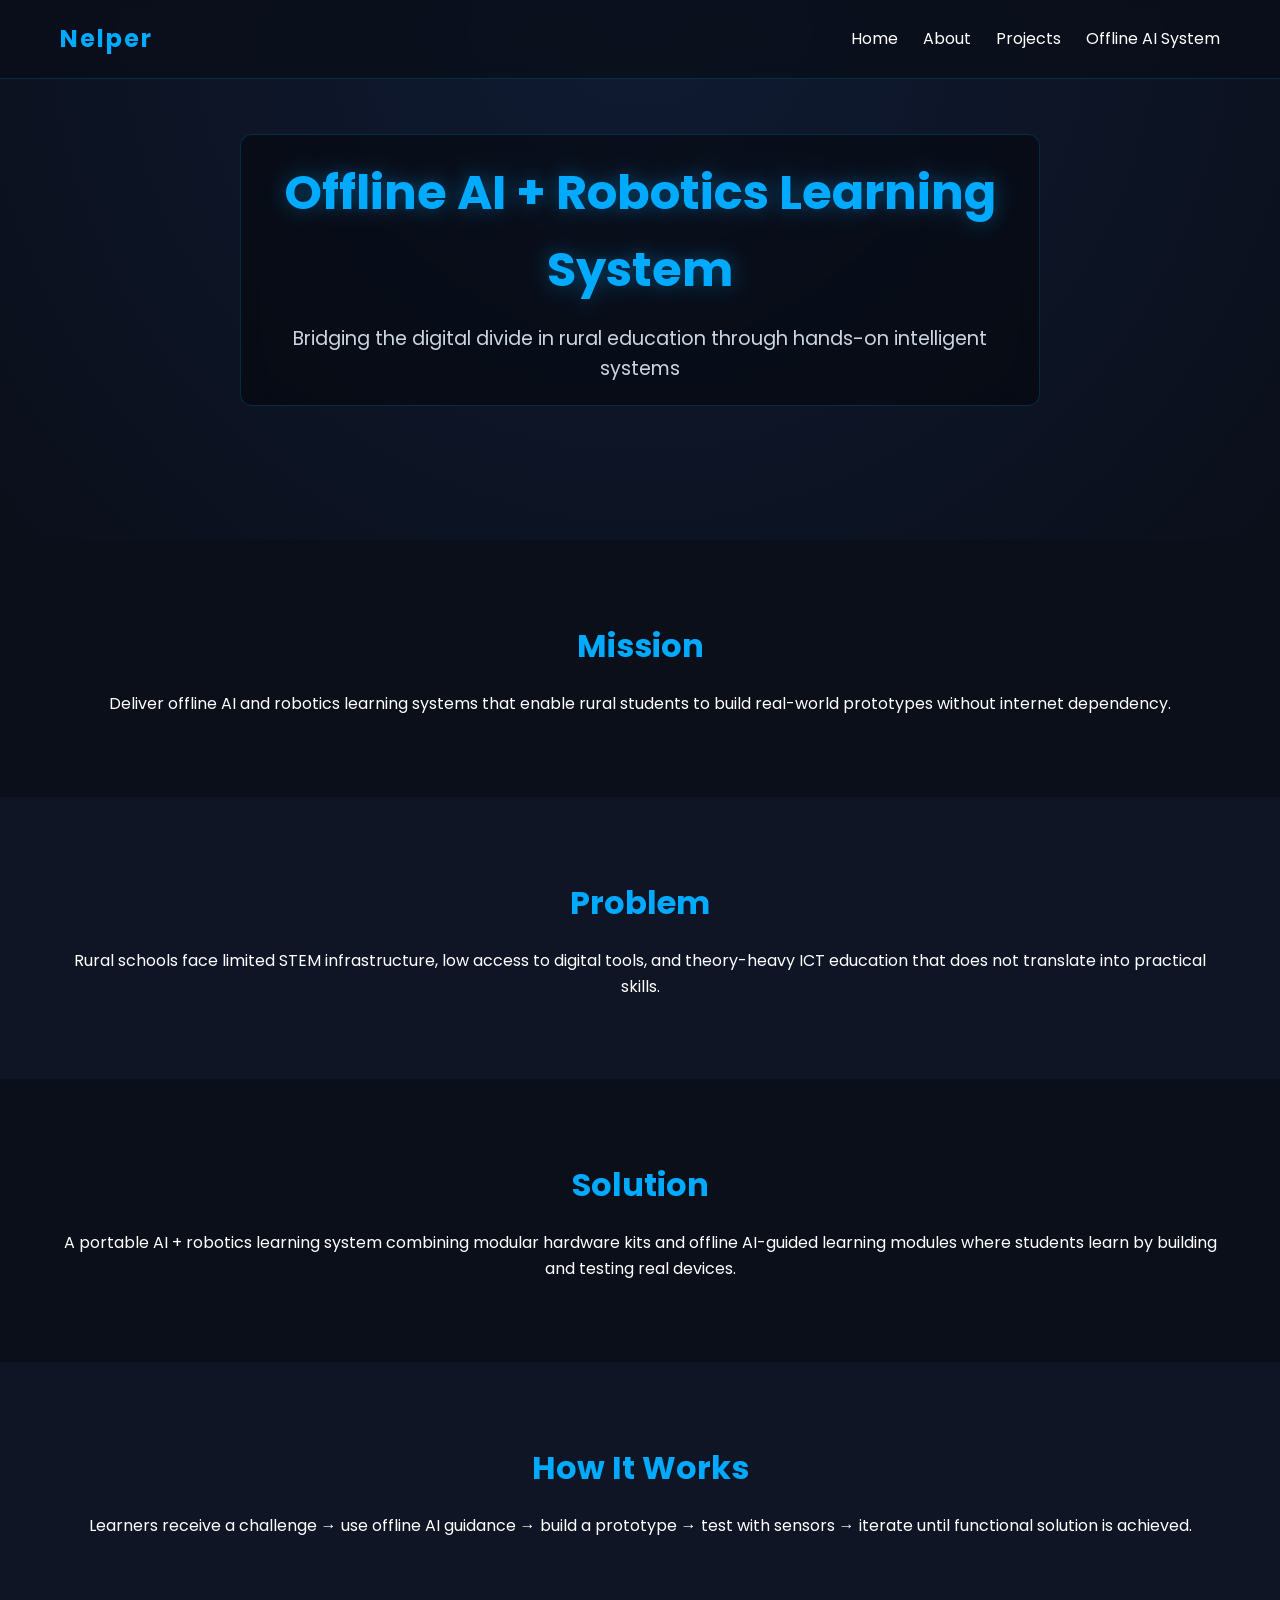
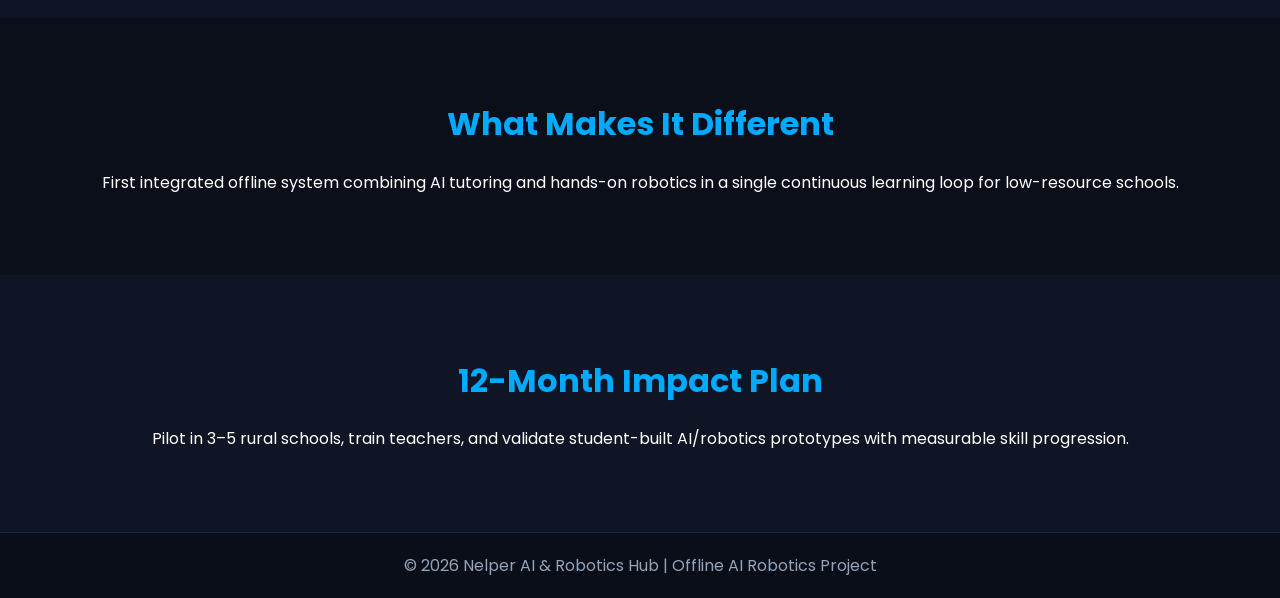
<file: project.html>
<!DOCTYPE html>
<html lang="en">
<head>
    <meta name="google-site-verification" content="ut7OS8ShV7WYinxNwy6IUfch5QO0zmsii1r83MtfWh0" />
    <meta charset="UTF-8">
    <meta name="viewport" content="width=device-width, initial-scale=1.0">
    <title>Offline AI Robotics System - Nelper Project</title>

    <link rel="stylesheet" href="style.css">
    <link href="https://fonts.googleapis.com/css2?family=Poppins:wght@300;400;600;700&display=swap" rel="stylesheet">
</head>

<body>

<!-- NAVBAR -->
<header class="navbar">
    <div class="logo">
        <h2>Nelper</h2>
    </div>

    <nav>
        <ul>
            <li><a href="index.html">Home</a></li>
            <li><a href="index.html#about">About</a></li>
            <li><a href="index.html#projects">Projects</a></li>
            <li><a href="project.html">Offline AI System</a></li>
        </ul>
    </nav>
</header>

<!-- HERO -->
<section class="hero" style="height: 60vh;">
    <div class="hero-content">
        <h1>Offline AI + Robotics Learning System</h1>
        <p>Bridging the digital divide in rural education through hands-on intelligent systems</p>
    </div>
</section>

<!-- CONTENT SECTION -->
<section class="section">

    <h2>Mission</h2>
    <p>
        Deliver offline AI and robotics learning systems that enable rural students to build real-world
        prototypes without internet dependency.
    </p>

</section>

<section class="section dark">

    <h2>Problem</h2>
    <p>
        Rural schools face limited STEM infrastructure, low access to digital tools, and theory-heavy ICT education
        that does not translate into practical skills.
    </p>

</section>

<section class="section">

    <h2>Solution</h2>
    <p>
        A portable AI + robotics learning system combining modular hardware kits and offline AI-guided learning modules
        where students learn by building and testing real devices.
    </p>

</section>

<section class="section dark">

    <h2>How It Works</h2>
    <p>
        Learners receive a challenge → use offline AI guidance → build a prototype → test with sensors →
        iterate until functional solution is achieved.
    </p>

</section>

<section class="section">

    <h2>What Makes It Different</h2>
    <p>
        First integrated offline system combining AI tutoring and hands-on robotics in a single continuous learning loop
        for low-resource schools.
    </p>

</section>

<section class="section dark">

    <h2>12-Month Impact Plan</h2>
    <p>
        Pilot in 3–5 rural schools, train teachers, and validate student-built AI/robotics prototypes with measurable
        skill progression.
    </p>

</section>

<!-- FOOTER -->
<footer>
    <p>© 2026 Nelper AI & Robotics Hub | Offline AI Robotics Project</p>
</footer>

</body>
</html>
</file>
<file: style.css>
/* RESET */
* {
    margin: 0;
    padding: 0;
    box-sizing: border-box;
    font-family: 'Poppins', sans-serif;
}

body {
    background: #0b0f1a;
    color: #ffffff;
    line-height: 1.6;
}

/* NAVBAR */
.navbar {
    display: flex;
    justify-content: space-between;
    align-items: center;
    padding: 20px 60px;
    background: rgba(10, 14, 25, 0.8);
    backdrop-filter: blur(10px);
    position: fixed;
    width: 100%;
    top: 0;
    z-index: 1000;
    border-bottom: 1px solid rgba(0, 170, 255, 0.2);
}

.logo h2 {
    color: #00aaff;
    letter-spacing: 2px;
}

nav ul {
    list-style: none;
    display: flex;
    gap: 25px;
}

nav ul li a {
    text-decoration: none;
    color: #ffffff;
    transition: 0.3s;
}

nav ul li a:hover {
    color: #00aaff;
}

/* BUTTON */
.btn {
    padding: 10px 20px;
    background: linear-gradient(90deg, #00aaff, #0066ff);
    color: white;
    text-decoration: none;
    border-radius: 6px;
    transition: 0.3s;
}

.btn:hover {
    transform: scale(1.05);
}

/* HERO SECTION */
.hero {
    height: 100vh;
    display: flex;
    justify-content: center;
    align-items: center;
    text-align: center;
    padding: 0 20px;
    background: radial-gradient(circle at top, #0f1b33, #0b0f1a);
}

.hero h1 {
    font-size: 3rem;
    color: #00aaff;
    text-shadow: 0 0 20px rgba(0, 170, 255, 0.4);
}

.hero p {
    margin-top: 15px;
    font-size: 1.2rem;
    color: #cbd5e1;
}

.hero-buttons {
    margin-top: 25px;
}

.btn-primary {
    padding: 12px 25px;
    background: #00aaff;
    color: #fff;
    text-decoration: none;
    border-radius: 6px;
    margin-right: 10px;
    box-shadow: 0 0 15px rgba(0, 170, 255, 0.4);
}

.btn-secondary {
    padding: 12px 25px;
    border: 1px solid #00aaff;
    color: #00aaff;
    text-decoration: none;
    border-radius: 6px;
}

/* SECTIONS */
.section {
    padding: 80px 60px;
    text-align: center;
}

.section h2 {
    font-size: 2rem;
    margin-bottom: 20px;
    color: #00aaff;
}

/* DARK SECTION */
.dark {
    background: #0f1525;
}

/* GRID */
.grid {
    display: grid;
    grid-template-columns: repeat(auto-fit, minmax(250px, 1fr));
    gap: 20px;
    margin-top: 30px;
}

/* CARD */
.card {
    background: rgba(255, 255, 255, 0.05);
    padding: 25px;
    border-radius: 10px;
    border: 1px solid rgba(0, 170, 255, 0.2);
    transition: 0.3s;
}

.card:hover {
    transform: translateY(-5px);
    border-color: #00aaff;
    box-shadow: 0 0 20px rgba(0, 170, 255, 0.2);
}

/* FOOTER */
footer {
    text-align: center;
    padding: 20px;
    background: #0a0e19;
    border-top: 1px solid rgba(0, 170, 255, 0.2);
    color: #94a3b8;
}

/* ANIMATION SYSTEM */
.hidden {
    opacity: 0;
    transform: translateY(30px);
    transition: all 0.8s ease;
}

.show {
    opacity: 1;
    transform: translateY(0);
}

/* PARTICLE CANVAS BACKGROUND */
#particles {
    position: fixed;
    top: 0;
    left: 0;
    width: 100%;
    height: 100%;
    z-index: -1;
    background: radial-gradient(circle at top, #0f1b33, #0b0f1a);
}

/* PROJECT SECTION */
.section-subtext {
    margin-top: -10px;
    margin-bottom: 30px;
    color: #aab4c4;
}

.project-grid {
    display: grid;
    grid-template-columns: repeat(auto-fit, minmax(280px, 1fr));
    gap: 25px;
}

.project-card {
    background: rgba(255,255,255,0.05);
    border: 1px solid rgba(0,170,255,0.2);
    border-radius: 12px;
    overflow: hidden;
    transition: 0.3s;
}

.project-card img {
    width: 100%;
    height: 180px;
    object-fit: cover;
}

.project-card h3 {
    padding: 15px 15px 5px;
    color: #00aaff;
}

.project-card p {
    padding: 0 15px 15px;
    color: #cbd5e1;
}

.project-card:hover {
    transform: translateY(-8px);
    box-shadow: 0 0 25px rgba(0,170,255,0.3);
}

/* FORM */
.contact-form {
    max-width: 600px;
    margin: 0 auto;
    display: flex;
    flex-direction: column;
    gap: 15px;
}

.contact-form input,
.contact-form textarea {
    padding: 12px;
    border-radius: 8px;
    border: 1px solid rgba(0,170,255,0.3);
    background: rgba(0,0,0,0.4);
    color: white;
    outline: none;
}

.contact-form button {
    padding: 12px;
    background: linear-gradient(90deg, #00aaff, #0066ff);
    border: none;
    color: white;
    border-radius: 8px;
    cursor: pointer;
    transition: 0.3s;
}

.contact-form button:hover {
    transform: scale(1.03);
}

/* LOGO */
.logo {
    display: flex;
    align-items: center;
    gap: 10px;
}

.logo img {
    width: 40px;
    height: 40px;
    object-fit: contain;
}

/* FOUNDER SECTION */
.founder-container {
    display: flex;
    align-items: center;
    justify-content: center;
    gap: 40px;
    flex-wrap: wrap;
    margin-top: 30px;
}

.founder-image img {
    width: 300px;
    height: 400px;
    border-radius: 15px;
    border: 2px solid #00aaff;
    box-shadow: 0 0 20px rgba(0,170,255,0.3);
}

.founder-info {
    max-width: 500px;
    text-align: left;
}

.founder-info h3 {
    color: #00aaff;
    margin-bottom: 10px;
}

.founder-info p {
    color: #cbd5e1;
}

/* SOCIAL LINKS */
.social-links {
    margin-top: 15px;
    display: flex;
    flex-wrap: wrap;
    gap: 10px;
}

.social-links a {
    text-decoration: none;
    color: #00aaff;
    border: 1px solid rgba(0,170,255,0.3);
    padding: 6px 10px;
    border-radius: 6px;
    transition: 0.3s;
    font-size: 12px;
}

.social-links a:hover {
    background: #00aaff;
    color: white;
}
/* HERO SLIDER BACKGROUND */
.hero {
    position: relative;
    height: 100vh;
    display: flex;
    align-items: center;
    justify-content: center;
    overflow: hidden;
}

/* SLIDES */
.hero-slider {
    position: absolute;
    width: 100%;
    height: 100%;
    z-index: -1;
}

.slide {
    position: absolute;
    width: 100%;
    height: 100%;
    opacity: 0;
    transition: opacity 1.5s ease-in-out;
    background-size: cover;
    background-position: center;
    filter: brightness(0.4);
}

/* Replace these with real robot/sensor images later */
.slide:nth-child(1) {
    background-image: url("images/robo1.png");
}

.slide:nth-child(2) {
    background-image: url("images/robo2.png");
}

.slide:nth-child(3) {
    background-image: url("images/rob3.png");
}

.slide.active {
    opacity: 1;
}

/* GLASS HERO CONTENT */
.hero-content {
    text-align: center;
    max-width: 800px;
    padding: 20px;
    background: rgba(0,0,0,0.4);
    border: 1px solid rgba(0,170,255,0.2);
    backdrop-filter: blur(10px);
    border-radius: 12px;
}.hero-slider {
    position: absolute;
    width: 100%;
    height: 100%;
    z-index: 0;
}

.hero-content {
    position: relative;
    z-index: 2;
}

#particles {
    z-index: -1;
}
html {
    scroll-behavior: smooth;
}

.form-container {
    max-width: 900px;
    margin: 0 auto;
    border: 1px solid rgba(0,170,255,0.2);
    border-radius: 10px;
    overflow: hidden;
    box-shadow: 0 0 25px rgba(0,170,255,0.15);
}
</file>
